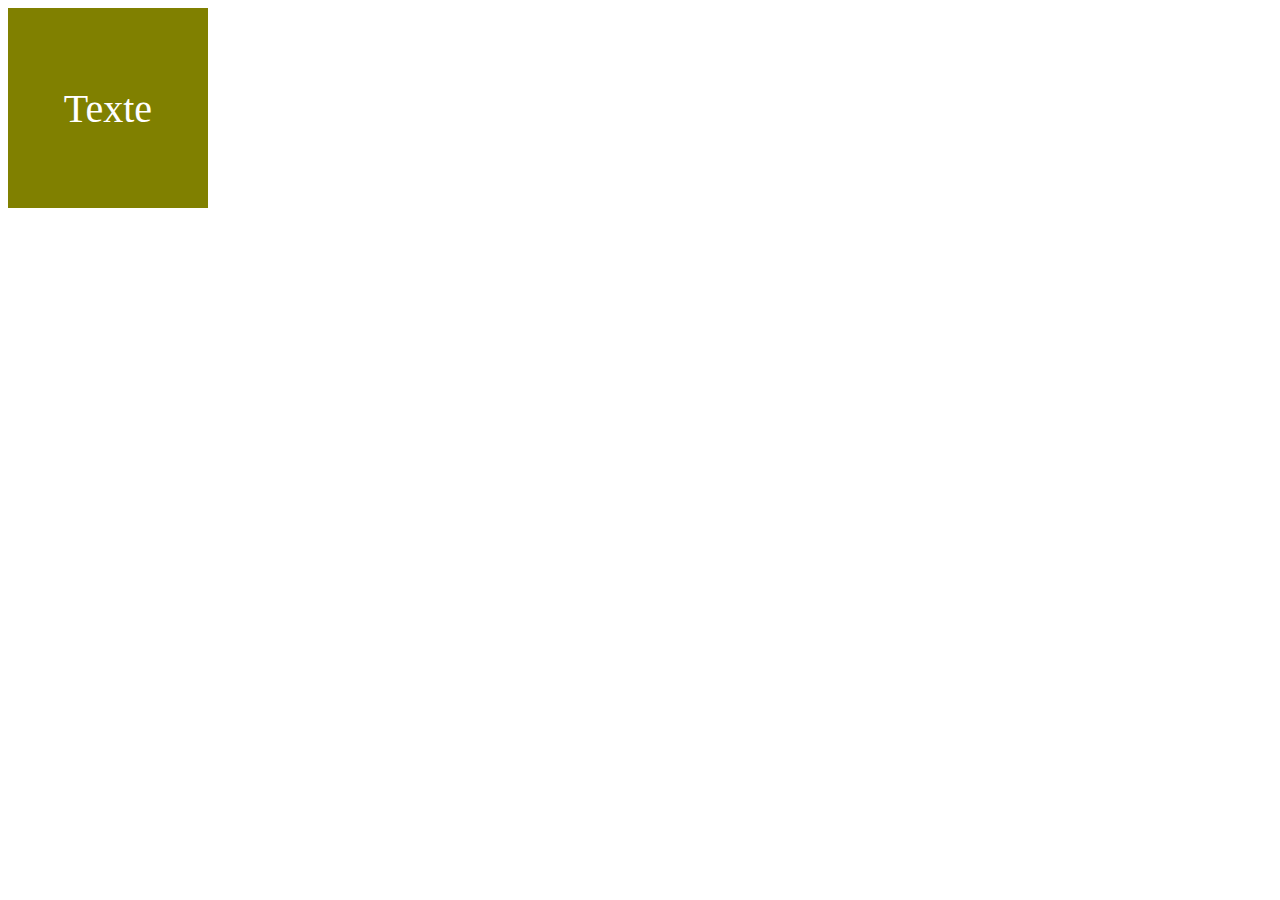
<file: Exercice 1/index.html>
<!DOCTYPE html>
<html lang="en">
<head>
    <meta charset="UTF-8">
    <meta name="viewport" content="width=device-width, initial-scale=1.0">
    <title>Document</title>
    <link rel="stylesheet" href="CSS/style.css">
</head>
<body>
    <p class="carre">
        Texte
    </p>

    <script src="JS/script.js"></script>
</body>
</html>
</file>
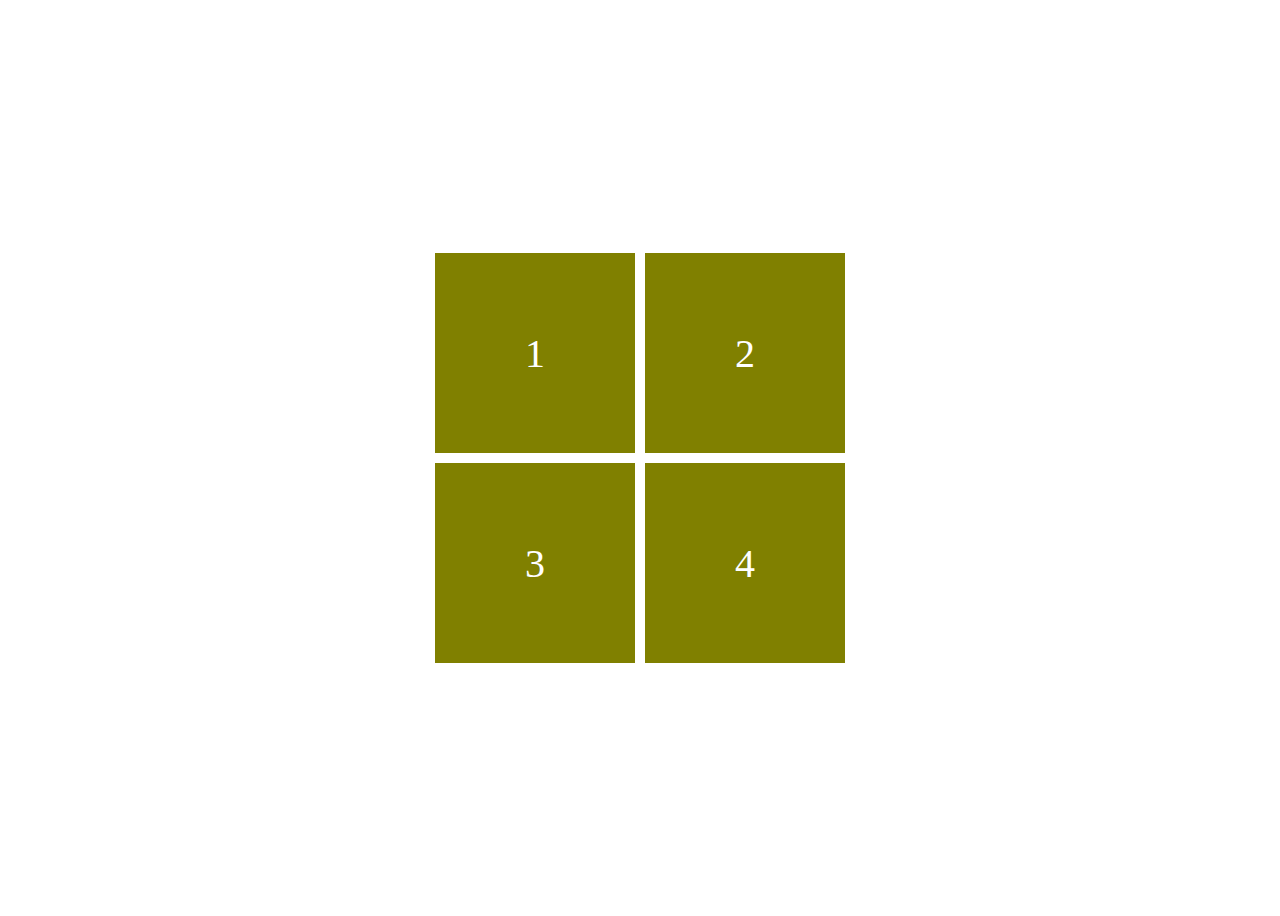
<file: Exercice 2/index.html>
<!DOCTYPE html>
<html lang="en">
<head>
    <meta charset="UTF-8">
    <meta name="viewport" content="width=device-width, initial-scale=1.0">
    <title>Document</title>
    <link rel="stylesheet" href="CSS/style.css">
</head>
<body>
    <div id="gridContainer">
        <p class="carre">
            1
        </p>
        <p class="carre">
            2
        </p>
        <p class="carre">
            3
        </p>
        <p class="carre">
            4
        </p>
    </div>
    <script src="JS/script.js"></script>
</body>
</html>
</file>
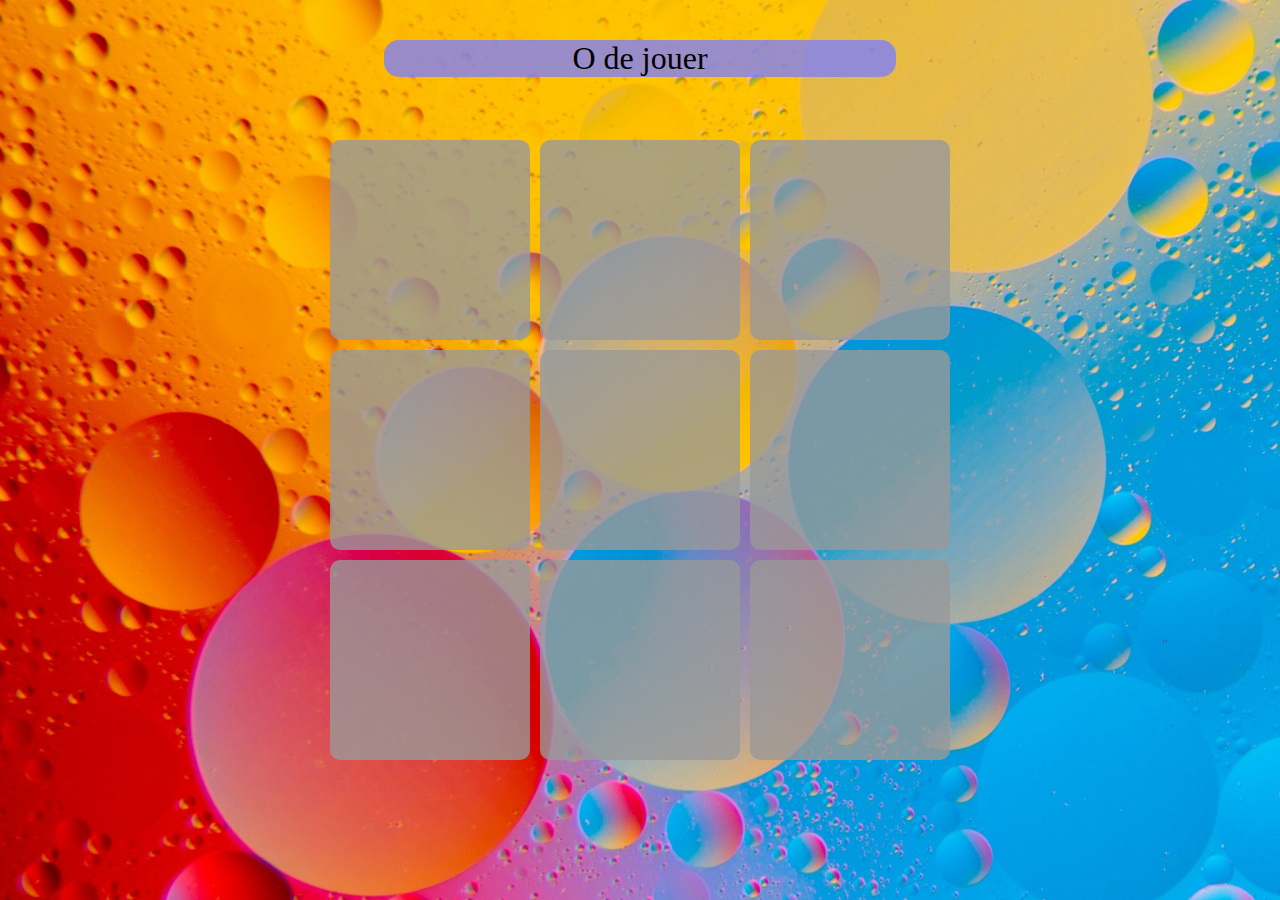
<file: Exercice 3/index.html>
<!DOCTYPE html>
<html lang="en">
<head>
    <meta charset="UTF-8">
    <meta name="viewport" content="width=device-width, initial-scale=1.0">
    <title>Document</title>
    <link rel="stylesheet" href="CSS/style.css">
</head>
<body>
    <div id="container">
        <p class="carre"></p>
        <p class="carre"></p>
        <p class="carre"></p>
        <p class="carre"></p>
        <p class="carre"></p>
        <p class="carre"></p>
        <p class="carre"></p>
        <p class="carre"></p>
        <p class="carre"></p>
        <span id="annonceur">O de jouer</span>
    </div>
    <script src="JS/script.js"></script>
</body>
</html>
</file>
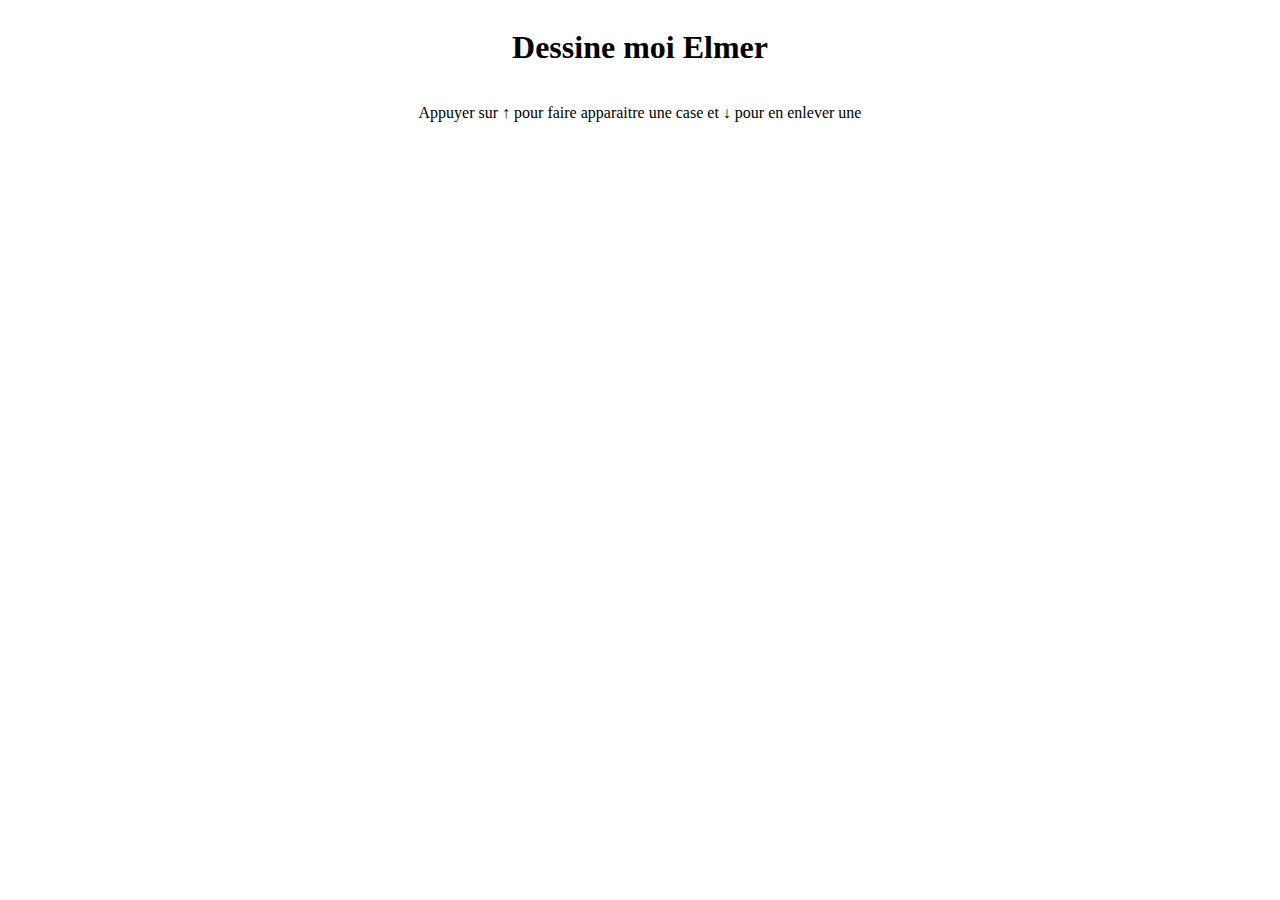
<file: Exercice 4/index.html>
<!DOCTYPE html>
<html lang="en">
<head>
    <meta charset="UTF-8">
    <meta name="viewport" content="width=device-width, initial-scale=1.0">
    <title>Document</title>
    <link rel="stylesheet" href="CSS/style.css">
</head>
<body>
    <div id="wrapper">
        <h1>Dessine moi Elmer</h1>
        <p>Appuyer sur ↑ pour faire apparaitre une case et ↓ pour en enlever une</p>
        <div id="gridContainer">
        </div>
    </div>
    <script src="JS/script.js"></script>
</body>
</html>
</file>
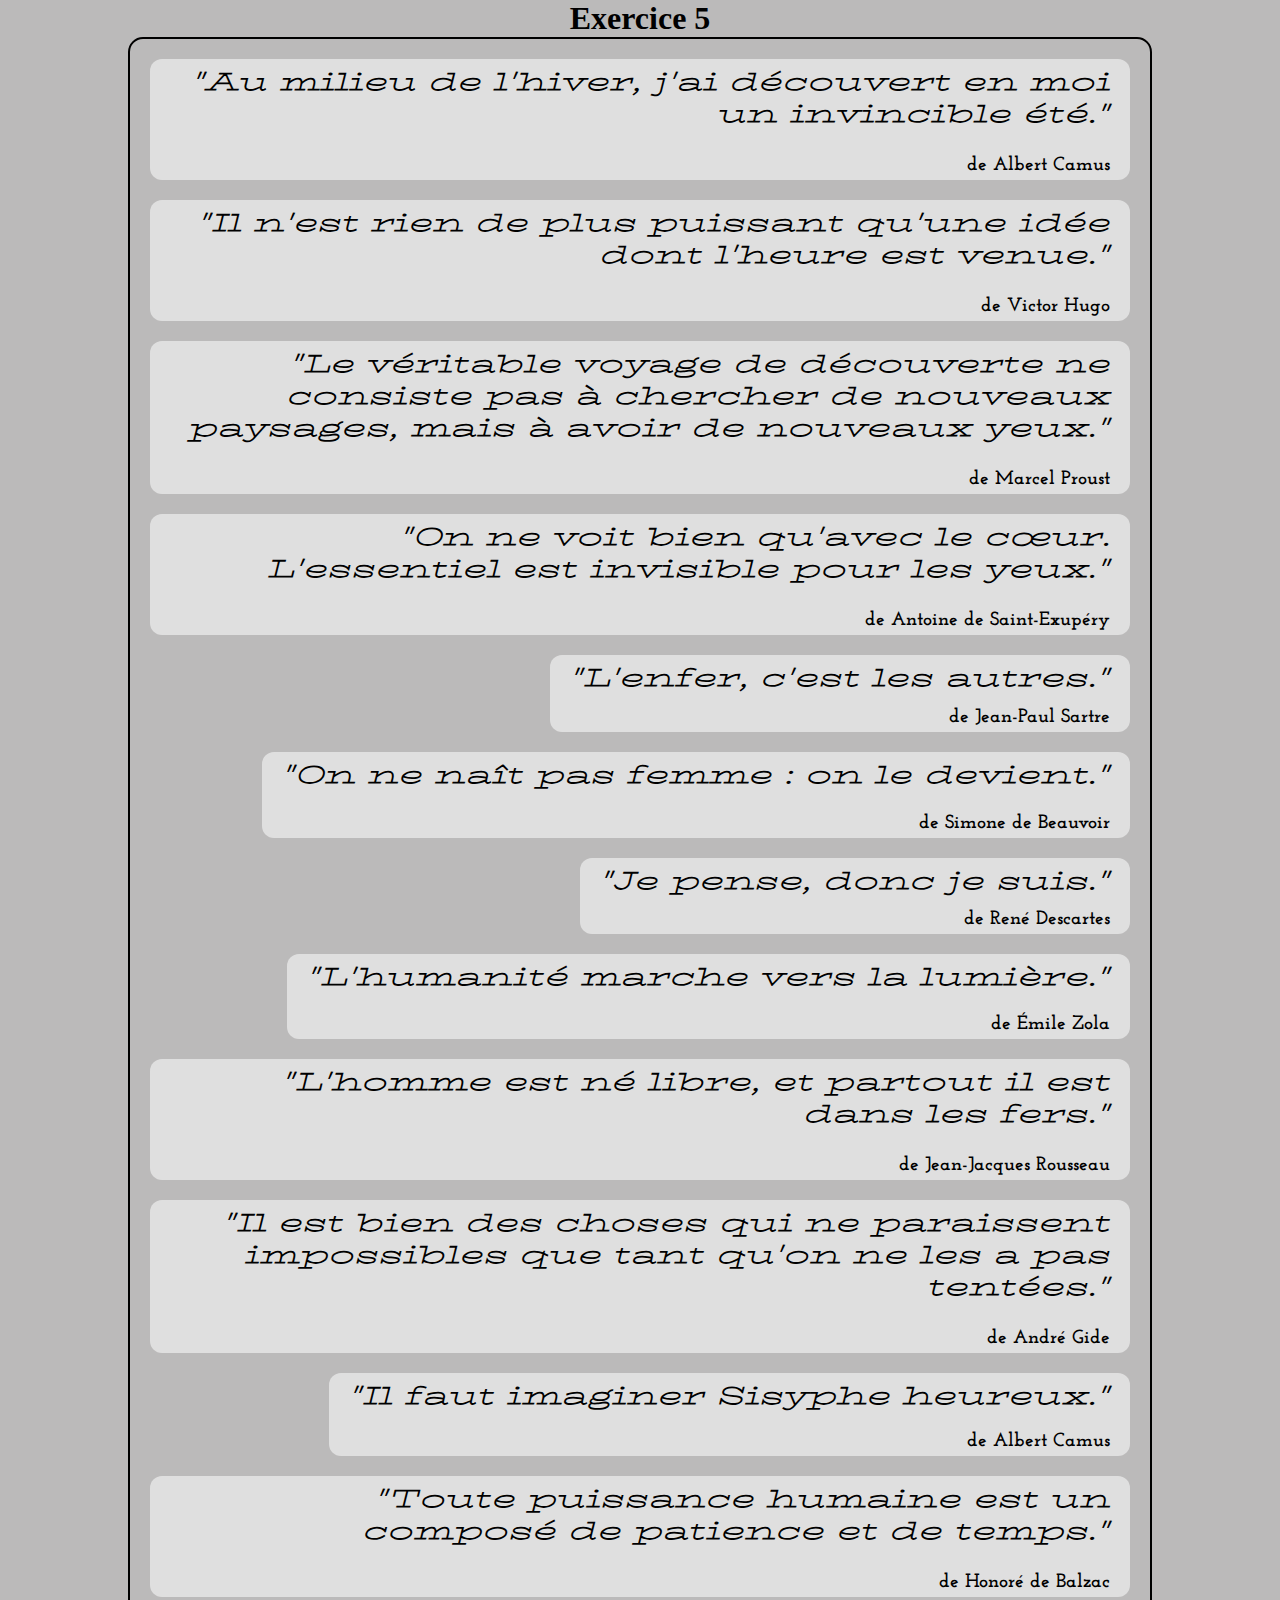
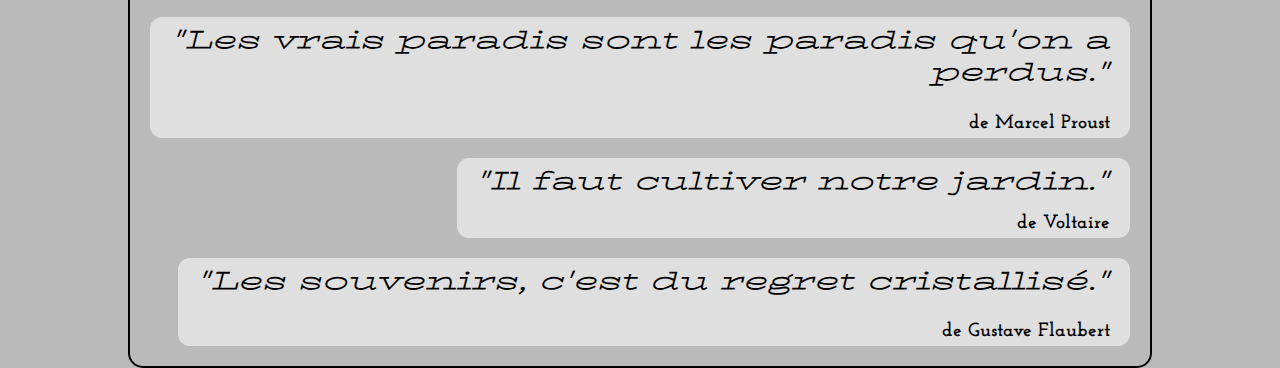
<file: Exercice 5/index.html>
<!DOCTYPE html>
<html lang="en">
<head>
    <meta charset="UTF-8">
    <meta name="viewport" content="width=device-width, initial-scale=1.0">
    <title>Document</title>
    <link rel="preconnect" href="https://fonts.googleapis.com">
    <link rel="preconnect" href="https://fonts.gstatic.com" crossorigin>
    <link href="https://fonts.googleapis.com/css2?family=Josefin+Slab:ital,wght@0,100..700;1,100..700&display=swap" rel="stylesheet">
    <link href="https://fonts.googleapis.com/css2?family=BhuTuka+Expanded+One&family=Josefin+Slab:ital,wght@0,100..700;1,100..700&display=swap" rel="stylesheet">
    <link rel="stylesheet" href="https://cdnjs.cloudflare.com/ajax/libs/font-awesome/6.5.2/css/all.min.css" integrity="sha512-SnH5WK+bZxgPHs44uWIX+LLJAJ9/2PkPKZ5QiAj6Ta86w+fsb2TkcmfRyVX3pBnMFcV7oQPJkl9QevSCWr3W6A==" crossorigin="anonymous" referrerpolicy="no-referrer" />
    <link rel="stylesheet" href="CSS/style.css">
</head>
<body>
    <div id="wrapper">
        <h1>Exercice 5</h1>
        <div id="quoteContainer">
        </div>
    </div>
    <script src="JS/quote.js"></script>
    <script src="JS/script.js"></script>
</body>
</html>
</file>
<file: Exercice 1/CSS/style.css>
.carre{
    display: flex;
    height: 200px;
    width: 200px;
    background-color: olive;
    color: white;
    font-family: 'Times New Roman', Times, serif;
    font-size: 40px;
    text-align: center;
    justify-content: center;
    align-items: center;
    margin: 0;
}
</file>
<file: Exercice 2/CSS/style.css>
.carre{
    display: flex;
    height: 200px;
    width: 200px;
    background-color: olive;
    color: white;
    font-family: 'Times New Roman', Times, serif;
    font-size: 40px;
    text-align: center;
    justify-content: center;
    align-items: center;
    margin: 0;
    transition: 1s;
}

.carreOnClick{
    background-color: brown;
    transform: rotate(360deg) scale(0.9);
    transition: 2s;
}

#gridContainer{
    display: grid;
    grid-template-columns: auto auto;
    justify-content: center;
    gap: 10px;
    height: 100vh;
    align-items: center;
    align-content: center;
    position: relative;
}
</file>
<file: Exercice 3/CSS/style.css>
*{
    margin:0;
    padding: 0;
    box-sizing: border-box;
}
body{
    background-image: url("../Asset/bgMorpion.jpg");
    background-attachment: fixed;
    background-size: cover;
}

.carre{
    display: flex;
    height: 200px;
    width: 200px;
    background-color: rgb(153, 153, 153);
    font-family: 'Times New Roman', Times, serif;
    font-size: 40px;
    text-align: center;
    justify-content: center;
    align-items: center;
    margin: 0;
    border-radius: 5%;
    filter: opacity(0.8);
    transition: 1s;
}

.carreOnClick{
    background-color: brown;
    transform: rotate(360deg) scale(0.9);
    transition: 2s;
}

#container{
    display: grid;
    grid-template-columns: auto auto auto;
    justify-content: center;
    gap: 10px;
    height: 100vh;
    align-items: center;
    align-content: center;
    position: relative;
}

#annonceur{
    display: flex;
    position: absolute;
    top: 40px;
    width: 40vw;
    text-align: center;
    align-items: center;
    justify-content: center;
    margin-bottom: 30px;
    font-size: xx-large;
    background-color: rgba(127, 127, 250,0.8);
    border-radius: 15px;
    margin: 0 30%;
}

.O{
    background-color: rgb(127, 127, 250);
}

.X{
    background-color: rgb(148, 75, 75);
}
</file>
<file: Exercice 4/CSS/style.css>
#gridContainer{
    display: flex;
    flex-wrap: wrap;
    width: 80vw;
}

#wrapper{
    display: flex;
    flex-direction: column;
    align-items: center;
    justify-content: center;
}
</file>
<file: Exercice 5/CSS/style.css>
*{
    margin: 0;
    padding: 0;
    box-sizing: border-box;
}

#wrapper{
    display: flex;
    flex-direction: column;
    align-items: center;
    justify-content: center;
}

body{
    background-color: rgb(187, 186, 186);
}

#quoteContainer{
    border: 2px black solid;
    border-radius: 15px;
    width: 80vw;
    padding: 20px;
    display: flex;
    flex-direction: column;
    justify-self: end;
    align-items: end;
    gap: 20px;
}

.quoteBox{
    border: none;
    border-radius: 12px;
    background-color: rgb(223, 223, 223);
    position: relative;
    display: flex;
    flex-direction: column;
    justify-self: end;
    align-items: end;
    padding: 0.5% 2%;
}

.quoteContent{
    font-family: "BhuTuka Expanded One", serif;
    font-size: xx-large;
    text-align: end;
    font-weight: 800;
    margin-bottom: 3%;
    font-style: italic;
}
.quoteAuthor{
    font-family: "Josefin Slab", serif;
    font-size: larger;
    font-weight: 700;
}

.coeur{
    display: flex;
    align-items: center;
    justify-content: center;
    text-align: center;
    position:absolute;
    width: 50px;
    height: 50px;
    font-size: x-large;
    left: 1%;
    bottom: 5%;
    color: rgb(233, 126, 126);
}
</file>
